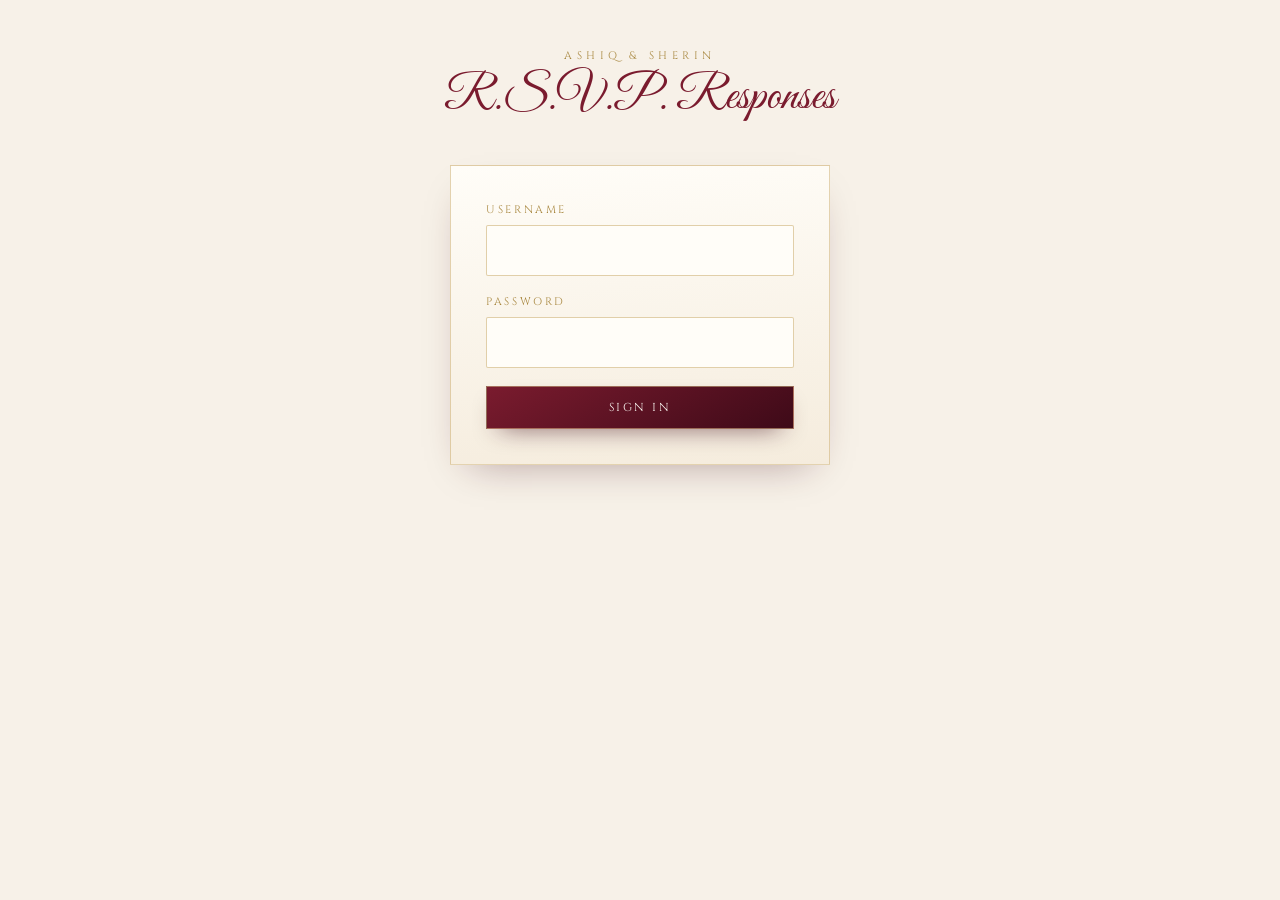
<file: admin.html>
<!DOCTYPE html>
<html lang="en">
<head>
<meta charset="UTF-8" />
<meta name="viewport" content="width=device-width, initial-scale=1.0, viewport-fit=cover" />
<title>R.S.V.P. Responses — Ashiq &amp; Sherin</title>
<meta name="theme-color" content="#5C1224" />

<!-- Not an invitation. Keep it out of search results and out of link previews. -->
<meta name="robots" content="noindex, nofollow" />
<meta name="referrer" content="no-referrer" />

<link rel="icon" href="assets/favicon.svg" type="image/svg+xml" />
<link rel="icon" href="assets/favicon-32.png" sizes="32x32" type="image/png" />

<link rel="preconnect" href="https://fonts.googleapis.com" />
<link rel="preconnect" href="https://fonts.gstatic.com" crossorigin />
<link href="https://fonts.googleapis.com/css2?family=Cinzel:wght@400;500;600&family=Cormorant+Garamond:ital,wght@0,300;0,400;0,500;0,600;1,300;1,400&family=Great+Vibes&display=swap" rel="stylesheet" />

<link rel="stylesheet" href="css/style.css" />
</head>
<body>

<main class="adm">
  <header class="adm__head">
    <p class="adm__kicker">Ashiq &amp; Sherin</p>
    <h1 class="adm__title">R.S.V.P. Responses</h1>
  </header>

  <form class="adm__login" id="admLogin" novalidate>
    <div class="field">
      <label class="field__lbl" for="admUser">Username</label>
      <input class="field__in" id="admUser" name="user" type="text"
             autocomplete="username" aria-describedby="admUserErr" />
      <p class="field__err" id="admUserErr" hidden></p>
    </div>
    <div class="field">
      <label class="field__lbl" for="admPass">Password</label>
      <input class="field__in" id="admPass" name="pass" type="password"
             autocomplete="current-password" aria-describedby="admPassErr" />
      <p class="field__err" id="admPassErr" hidden></p>
    </div>
    <button class="btn btn--block" type="submit" id="admGo">Sign in</button>
  </form>

  <section class="adm__panel" id="admPanel" hidden>
    <div class="adm__stats">
      <div class="stat">
        <b class="stat__num" id="statYes">0</b><span class="stat__lbl">Attending</span>
      </div>
      <div class="stat">
        <b class="stat__num" id="statGuests">0</b><span class="stat__lbl">Total guests</span>
      </div>
      <div class="stat">
        <b class="stat__num" id="statNo">0</b><span class="stat__lbl">Declined</span>
      </div>
    </div>

    <div class="adm__bar">
      <button class="btn btn--ghost" type="button" id="admRefresh">Refresh</button>
      <button class="btn" type="button" id="admCsv">
        <svg viewBox="0 0 24 24" aria-hidden="true"><path d="M12 3v12M8 11l4 4 4-4M4 20h16"/></svg>
        Export CSV
      </button>
      <button class="btn btn--ghost" type="button" id="admOut">Sign out</button>
    </div>

    <div class="adm__scroll">
      <table class="adm__table">
        <caption class="sr-only">Every reply, newest first</caption>
        <thead>
          <tr>
            <th scope="col">#</th>
            <th scope="col">Guest</th>
            <th scope="col">Reply</th>
            <th scope="col">Guests</th>
            <th scope="col">Phone</th>
            <th scope="col">Received</th>
          </tr>
        </thead>
        <tbody id="admRows"></tbody>
      </table>
    </div>
    <p class="adm__empty" id="admEmpty" hidden>No replies yet.</p>
    <p class="adm__stamp" id="admStamp"></p>
  </section>

  <p class="rsvp__status" id="admStatus" role="status" aria-live="polite"></p>
</main>

<script src="js/api.js"></script>
<script src="js/admin.js"></script>
</body>
</html>
</file>
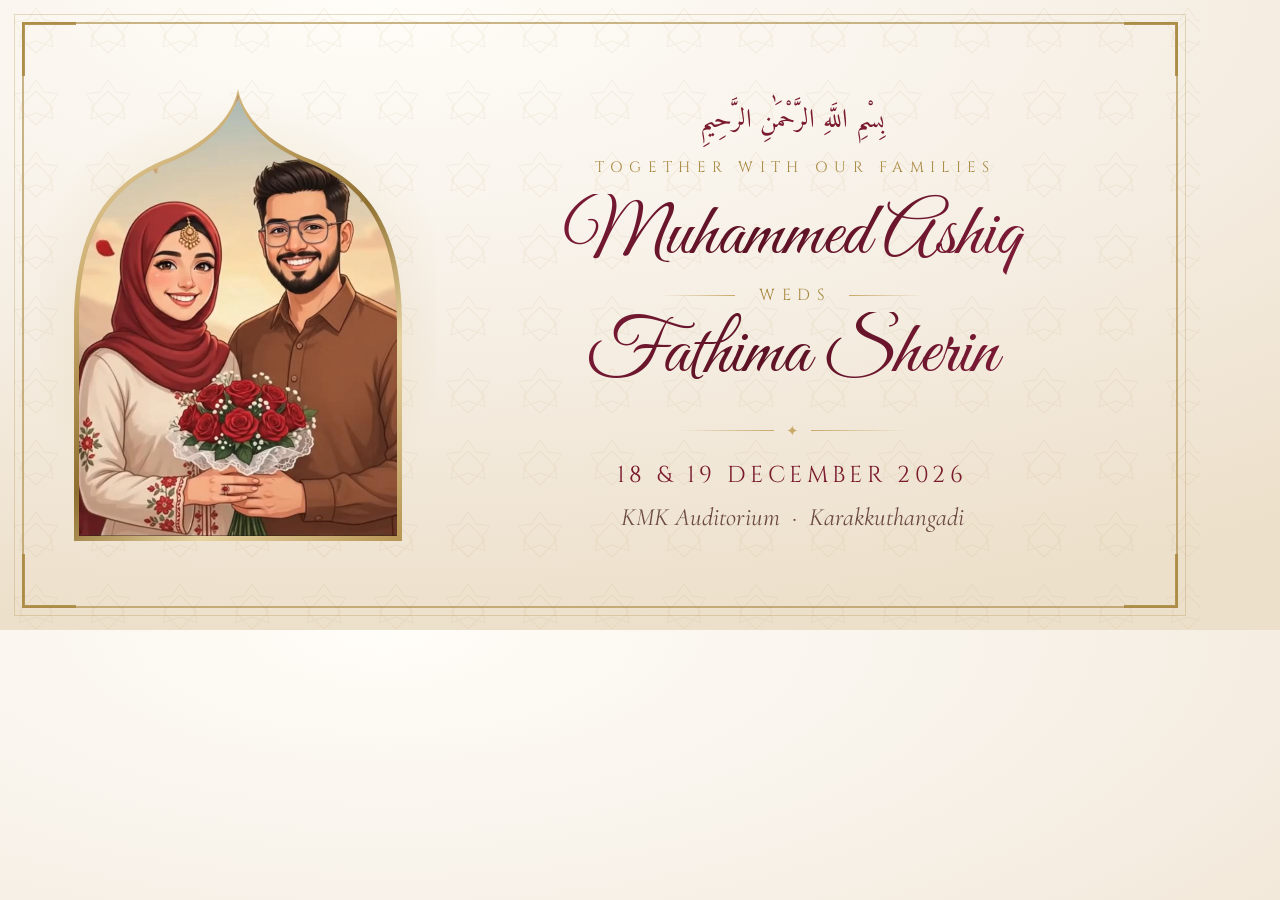
<file: tools/og-banner.html>
<!DOCTYPE html>
<html lang="en">
<head>
<meta charset="UTF-8" />
<title>Share banner source — 1200 × 630</title>
<!--
  Source for assets/images/og-banner.jpg — the picture WhatsApp, Facebook,
  Telegram and iMessage show when the link is shared.

  Regenerate after editing:   node tools/make-banner.js
-->
<link rel="preconnect" href="https://fonts.googleapis.com" />
<link rel="preconnect" href="https://fonts.gstatic.com" crossorigin />
<link href="https://fonts.googleapis.com/css2?family=Amiri:wght@400&family=Cinzel:wght@400;500;600&family=Cormorant+Garamond:ital,wght@0,400;0,500;1,400&family=Great+Vibes&display=swap" rel="stylesheet" />
<style>
  :root{
    --wine-700:#7A1B2E; --wine-800:#5C1224;
    --gold-300:#C9A96A; --gold-500:#A8873F;
    --ink-soft:#6B4A42;
    --gold-grad:linear-gradient(135deg,#F3E3BC 0%,#C9A96A 28%,#8E6F2F 52%,#E7D2A0 74%,#B79553 100%);
    --pattern:url("data:image/svg+xml,%3Csvg xmlns='http://www.w3.org/2000/svg' width='72' height='72' viewBox='0 0 72 72'%3E%3Cg fill='none' stroke='%23A8873F' stroke-width='1' opacity='.20'%3E%3Cpath d='M36 8 44 20 58 22 50 33 53 47 36 41 19 47 22 33 14 22 28 20Z'/%3E%3Crect x='24' y='24' width='24' height='24' transform='rotate(45 36 36)'/%3E%3C/g%3E%3C/svg%3E");
  }
  *{box-sizing:border-box;margin:0;padding:0;}
  body{
    width:1200px;height:630px;overflow:hidden;
    font-family:"Cormorant Garamond",serif;
    background:radial-gradient(120% 100% at 30% 0%,#FFFDF8 0%,#F7F1E8 45%,#EDE0CB 100%);
    position:relative;
  }
  .pattern{position:absolute;inset:0;background-image:var(--pattern);opacity:.5;}
  .frame{
    position:absolute;inset:22px;
    border:2px solid rgba(168,135,63,.6);
    outline:1px solid rgba(168,135,63,.28);outline-offset:7px;
  }
  .corner{position:absolute;width:54px;height:54px;border:3px solid var(--gold-500);opacity:.85;}
  .c1{top:-2px;left:-2px;border-right:0;border-bottom:0;}
  .c2{top:-2px;right:-2px;border-left:0;border-bottom:0;}
  .c3{bottom:-2px;left:-2px;border-right:0;border-top:0;}
  .c4{bottom:-2px;right:-2px;border-left:0;border-top:0;}

  .row{position:relative;height:100%;display:flex;align-items:center;gap:56px;padding:0 74px;}

  /* portrait in the same onion arch as the site */
  .photo{position:relative;flex:0 0 328px;height:452px;}
  .photo::before{
    content:"";position:absolute;inset:-26px -34px;
    background:radial-gradient(circle,rgba(201,169,106,.34) 0%,rgba(201,169,106,0) 68%);
  }
  .arch{
    position:relative;width:100%;height:100%;
    clip-path:url(#clipArch);
    background:var(--gold-grad);padding:5px;
    filter:drop-shadow(0 22px 40px rgba(62,10,24,.34));
  }
  .arch img{width:100%;height:100%;object-fit:cover;object-position:50% 16%;clip-path:url(#clipArch);display:block;}

  .text{flex:1;text-align:center;}
  .bismillah{font-family:"Amiri",serif;font-size:26px;color:var(--wine-700);margin-bottom:14px;}
  .eyebrow{
    font-family:"Cinzel",serif;font-size:15px;letter-spacing:.42em;text-indent:.42em;
    text-transform:uppercase;color:var(--gold-500);margin-bottom:16px;
  }
  .name{
    font-family:"Great Vibes",cursive;font-size:76px;line-height:1.1;
    background:linear-gradient(120deg,#8B1E3F,#5C1224 45%,#8B1E3F);
    -webkit-background-clip:text;background-clip:text;color:transparent;
  }
  .weds{
    display:flex;align-items:center;justify-content:center;gap:18px;margin:6px 0;
    font-family:"Cinzel",serif;font-size:16px;letter-spacing:.4em;text-indent:.4em;
    text-transform:uppercase;color:var(--gold-500);
  }
  .weds i{display:block;width:74px;height:1px;background:linear-gradient(90deg,transparent,var(--gold-300));}
  .weds i:last-child{background:linear-gradient(90deg,var(--gold-300),transparent);}

  .rule{display:flex;align-items:center;justify-content:center;gap:12px;margin:26px 0 20px;}
  .rule i{display:block;width:96px;height:1px;background:linear-gradient(90deg,transparent,var(--gold-300));}
  .rule i:last-child{background:linear-gradient(90deg,var(--gold-300),transparent);}
  .rule span{color:var(--gold-300);font-size:15px;}

  .date{
    font-family:"Cinzel",serif;font-size:23px;letter-spacing:.19em;
    color:var(--wine-700);margin-bottom:11px;
  }
  .place{font-size:25px;font-style:italic;color:var(--ink-soft);}
</style>
</head>
<body>
  <svg width="0" height="0" style="position:absolute" aria-hidden="true">
    <defs>
      <clipPath id="clipArch" clipPathUnits="objectBoundingBox">
        <path d="M0,1 L0,0.52 C0,0.30 0.11,0.20 0.30,0.15 C0.41,0.115 0.485,0.06 0.5,0
                 C0.515,0.06 0.59,0.115 0.70,0.15 C0.89,0.20 1,0.30 1,0.52 L1,1 Z" />
      </clipPath>
    </defs>
  </svg>

  <div class="pattern"></div>
  <div class="frame"><i class="corner c1"></i><i class="corner c2"></i><i class="corner c3"></i><i class="corner c4"></i></div>

  <div class="row">
    <div class="photo">
      <div class="arch"><img src="../assets/images/couple.jpeg" alt="" /></div>
    </div>

    <div class="text">
      <p class="bismillah">بِسْمِ اللَّهِ الرَّحْمَٰنِ الرَّحِيمِ</p>
      <p class="eyebrow">Together with our families</p>
      <p class="name">Muhammed Ashiq</p>
      <p class="weds"><i></i>weds<i></i></p>
      <p class="name">Fathima Sherin</p>
      <p class="rule"><i></i><span>&#10022;</span><i></i></p>
      <p class="date">18 &amp; 19 DECEMBER 2026</p>
      <p class="place">KMK Auditorium &nbsp;&middot;&nbsp; Karakkuthangadi</p>
    </div>
  </div>
</body>
</html>
</file>
<file: css/style.css>
/* ══════════════════════════════════════════════════════════════════════
   Muhammed Ashiq  weds  Fathima Sherin
   Wedding invitation — maroon · cream · gold
   ══════════════════════════════════════════════════════════════════════ */

/* ───────────────────────── Tokens ───────────────────────── */
:root{
  --wine-900:#3E0A18;
  --wine-800:#5C1224;
  --wine-700:#7A1B2E;
  --wine-600:#8B1E3F;
  --wine-400:#A8465C;

  --cream-50:#FDFAF5;
  --cream-100:#F7F1E8;
  --cream-200:#EFE5D6;
  --cream-300:#E3D5C0;

  --gold-100:#F3E3BC;
  --gold-200:#E0C88F;
  --gold-300:#C9A96A;
  --gold-500:#A8873F;
  --gold-700:#7C6127;

  --ink:#42221F;
  --ink-soft:#6B4A42;

  --gold-grad:linear-gradient(135deg,#F3E3BC 0%,#C9A96A 28%,#8E6F2F 52%,#E7D2A0 74%,#B79553 100%);

  --shadow-lg:0 30px 70px -25px rgba(62,10,24,.45);
  --shadow-md:0 16px 40px -20px rgba(62,10,24,.40);

  /* Heavy leaves: they resist at first, gather weight, then settle. Front-loaded
     curves finish the visible part of the swing in the first two seconds and
     leave the rest of the timeline with nothing happening. */
  --ease-door:cubic-bezier(.62,.02,.34,1);
  --ease-soft:cubic-bezier(.22,.61,.36,1);

  --f-display:"Great Vibes",cursive;
  --f-serif:"Cormorant Garamond",Georgia,serif;
  --f-caps:"Cinzel",Georgia,serif;
  --f-ar:"Amiri","Traditional Arabic",serif;

  --pad:clamp(1.15rem,5vw,3.5rem);
}

/* Subtle 8-point-star damask, used as a page wash */
:root{
  --pattern:url("data:image/svg+xml,%3Csvg xmlns='http://www.w3.org/2000/svg' width='72' height='72' viewBox='0 0 72 72'%3E%3Cg fill='none' stroke='%23A8873F' stroke-width='1' opacity='.20'%3E%3Cpath d='M36 8 44 20 58 22 50 33 53 47 36 41 19 47 22 33 14 22 28 20Z'/%3E%3Crect x='24' y='24' width='24' height='24' transform='rotate(45 36 36)'/%3E%3C/g%3E%3C/svg%3E");
}

*,*::before,*::after{box-sizing:border-box;}

html{scroll-behavior:smooth;-webkit-text-size-adjust:100%;}

body{
  margin:0;
  font-family:var(--f-serif);
  color:var(--ink);
  background:var(--cream-100);
  overflow-x:hidden;
  -webkit-font-smoothing:antialiased;
}
body.is-locked{overflow:hidden;height:100%;}

img{display:block;max-width:100%;height:auto;}

.svg-defs{position:absolute;width:0;height:0;pointer-events:none;}

::selection{background:var(--wine-700);color:var(--gold-100);}


/* ══════════════════════════════════════════════════════════════════
   1. THE GATE
   ══════════════════════════════════════════════════════════════════ */
.gate{
  position:fixed;
  inset:0;
  z-index:120;
  display:grid;
  place-items:center;
  cursor:pointer;
  overflow:hidden;
  background:
    radial-gradient(120% 92% at 50% 20%,#FEFCF7 0%,#F8F2E6 40%,#EFE3CC 76%,#E4D3B4 100%);
  /* ── Gate timeline (all times from the tap) ──────────────
     0.00s  music starts, caption fades out
     0.00s  the iron leaves begin their 6.5s swing
     0.60s  the light and the lamps come up in the garden beyond
     4.40s  golden burst blooms through the opening
     4.40s  the view begins moving through the doorway
     4.80s  the page underneath goes live (js/main.js)
     6.50s  the gate itself fades away
     7.70s  gate removed from the DOM (js/main.js)
     ──────────────────────────────────────────────────────── */
  transition:opacity 1.2s ease 6.5s, visibility 1.2s ease 6.5s;
}
.gate::before{
  content:"";position:absolute;inset:0;
  background-image:var(--pattern);
  opacity:.55;
}
.gate__vignette{
  position:absolute;inset:0;pointer-events:none;
  background:radial-gradient(75% 62% at 50% 45%,transparent 35%,rgba(92,18,36,.20) 100%);
}
.gate__border{position:absolute;inset:clamp(.6rem,2vw,1.4rem);pointer-events:none;
  border:1px solid rgba(168,135,63,.55);
  outline:4px solid rgba(168,135,63,.14);outline-offset:5px;
}
.corner{
  position:absolute;width:clamp(34px,6vw,64px);aspect-ratio:1;
  border:2px solid var(--gold-500);opacity:.85;
}
.corner--tl{top:-1px;left:-1px;border-right:0;border-bottom:0;border-top-left-radius:6px;}
.corner--tr{top:-1px;right:-1px;border-left:0;border-bottom:0;border-top-right-radius:6px;}
.corner--bl{bottom:-1px;left:-1px;border-right:0;border-top:0;border-bottom-left-radius:6px;}
.corner--br{bottom:-1px;right:-1px;border-left:0;border-top:0;border-bottom-right-radius:6px;}

/* golden burst that blooms through the opening doors */
.gate__glow{
  position:absolute;left:50%;top:44%;
  width:min(120vw,900px);aspect-ratio:1;
  transform:translate(-50%,-50%) scale(.2);
  background:radial-gradient(circle,rgba(255,246,219,.92) 0%,rgba(232,196,120,.55) 30%,rgba(201,169,106,0) 66%);
  opacity:0;pointer-events:none;
  z-index:6;   /* above .gate__inner, or the doorway hides the flash */
}

.gate__inner{
  position:relative;
  display:flex;flex-direction:column;align-items:center;
  gap:clamp(.6rem,1.6vh,1.4rem);
  padding:clamp(1rem,4vh,2rem) 1rem;
  height:100%;
  justify-content:center;
  width:100%;
}

.gate__bismillah{
  margin:0;
  font-family:var(--f-ar);
  font-size:clamp(1.05rem,3.6vw,1.9rem);
  color:var(--wine-700);
  letter-spacing:.02em;
  text-shadow:0 1px 0 rgba(255,255,255,.7);
  animation:fadeDown 1.2s var(--ease-soft) both .2s;
}

/* ── Gateway ─────────────────────────────────────────────────────────
   The arch SVG, the leaves and the flora all live in one 400 × 620 space.
   Sizing the box to that exact ratio — rather than clamping width and height
   separately — means SVG viewBox units and CSS percentages describe the same
   points, so the leaves always sit precisely inside the arch opening. */
.doorway{
  --dw:min(82vw,340px,34vh);
  --dw:min(82vw,340px,34svh);
  position:relative;
  width:var(--dw);
  height:calc(var(--dw) * 1.55);   /* 620 / 400 */
  animation:riseUp 1.3s var(--ease-soft) both .35s;
}

/* ── The garden beyond, seen through the ironwork ────── */
.beyond{
  position:absolute;inset:0;
  clip-path:url(#clipArchOpen);
  overflow:hidden;
  z-index:1;
}
.beyond__sky{
  position:absolute;inset:0;
  background:linear-gradient(180deg,#FCF8F0 0%,#F7F0E1 46%,#EFE3CB 100%);
}
.beyond__far{position:absolute;inset:0;width:100%;height:100%;}
.beyond__lamp{
  position:absolute;top:56%;
  width:7%;aspect-ratio:1;border-radius:50%;
  background:radial-gradient(circle at 42% 36%,#FFF7DF 0%,#F0CF8C 48%,rgba(214,168,88,0) 72%);
  box-shadow:0 0 18px 6px rgba(255,220,148,.38);
  opacity:.28;
  transition:opacity 2.6s ease .9s;
}
.beyond__lamp--l{left:26%;}
.beyond__lamp--r{right:26%;}
.beyond__light{
  position:absolute;left:50%;top:58%;
  width:160%;aspect-ratio:1;transform:translate(-50%,-50%);
  background:radial-gradient(circle,rgba(255,248,226,.95) 0%,rgba(240,214,150,.42) 30%,rgba(240,214,150,0) 64%);
  opacity:.28;
  transition:opacity 2.6s ease .6s;
}

/* ── The two wrought-iron leaves ──────────────────────────────────────
   This box is the arch opening: x 92→308, y 180→604 of the 400 × 620 space.
   The swing is a keyframe animation, not a transition. The idle breathe below
   also drives `transform`, and a CSS animation always beats a transition on the
   same property — cancelling the breathe in the same frame as a transform change
   means Chrome never starts the transition, so the leaves snap open instantly.
   Animation-replaces-animation has no such problem. */
.leaves{
  position:absolute;
  left:23%;right:23%;top:29.03%;bottom:2.58%;
  perspective:1500px;
  perspective-origin:50% 28%;
  z-index:3;
}
.leaf{
  position:absolute;top:0;bottom:0;width:50%;
  transform-style:preserve-3d;
  will-change:transform;
}
.leaf--left {left:0; transform-origin:left  center;}
.leaf--right{right:0;transform-origin:right center;}

.leaf__art{
  display:block;width:100%;height:100%;
  overflow:visible;                       /* the crest rises above the leaf box */
  filter:drop-shadow(0 3px 5px rgba(110,84,36,.34));
}
.leaf--right .leaf__art{transform:scaleX(-1);}

/* idle breathing so the gate feels alive before the tap */
.gate:not(.is-open) .leaf--left {animation:leafBreathe  5.5s ease-in-out infinite;}
.gate:not(.is-open) .leaf--right{animation:leafBreatheR 5.5s ease-in-out infinite -2.75s;}

/* ── The stone arch, standing in front of the leaves ─── */
.arch{
  position:absolute;inset:0;
  width:100%;height:100%;
  pointer-events:none;
  z-index:5;
  filter:drop-shadow(0 8px 16px rgba(122,94,48,.20));
}

/* ── Flora spilling over the arch ─────────────────────── */
.flora{position:absolute;inset:0;pointer-events:none;z-index:7;}
.flora > svg{position:absolute;overflow:visible;}

.flora__leaf{width:36%;}
.flora__leaf--l{left:-23%;bottom:4%;}
.flora__leaf--r{right:-23%;bottom:4%;transform:scaleX(-1);}

.flora__rose{width:32%;}
.flora__rose--l{left:-19%;top:0;}
.flora__rose--r{right:-19%;top:0;transform:scaleX(-1);}

/* The lilies sit inside the foot of the arch rather than hanging below it —
   any lower and their leaves run into the caption on a phone. */
.flora__lily{width:17%;}
.flora__lily--a{left:-13%;bottom:6%;transform:rotate(-14deg);}
.flora__lily--b{left:7%;  bottom:2%;transform:rotate(-5deg) scale(1.08);}
.flora__lily--c{right:7%; bottom:2%;transform:rotate(5deg)  scale(1.08) scaleX(-1);}
.flora__lily--d{right:-13%;bottom:6%;transform:rotate(14deg) scaleX(-1);}

/* ── Caption below the doorway ───────────────────────── */
.gate__caption{
  text-align:center;
  animation:fadeUp 1.2s var(--ease-soft) both .75s;
}
.gate__eyebrow{
  margin:0 0 .1em;
  font-family:var(--f-caps);
  font-size:clamp(.6rem,2.3vw,.78rem);
  letter-spacing:.42em;text-transform:uppercase;
  color:var(--gold-500);text-indent:.42em;
}
.gate__names{
  margin:0;
  font-family:var(--f-display);
  font-weight:400;
  font-size:clamp(2.4rem,10vw,4rem);
  line-height:1.05;
  background:var(--gold-grad);
  -webkit-background-clip:text;background-clip:text;color:transparent;
  filter:drop-shadow(0 2px 3px rgba(92,18,36,.28));
}
/* NB: no `opacity` here — it would create a stacking context and the parent's
   background-clip:text gradient would stop painting on this span. */
.gate__names .amp{font-size:.66em;}

.gate__rule{display:flex;align-items:center;justify-content:center;gap:.6rem;margin:.35rem 0 .7rem;}
.gate__rule i{display:block;width:clamp(30px,10vw,64px);height:1px;background:linear-gradient(90deg,transparent,var(--gold-500));}
.gate__rule i:last-child{background:linear-gradient(90deg,var(--gold-500),transparent);}
.gate__rule span{color:var(--gold-500);font-size:.75rem;}

.gate__cta{
  margin:0;display:inline-flex;align-items:center;gap:.55rem;
  font-family:var(--f-caps);
  font-size:clamp(.62rem,2.4vw,.8rem);
  letter-spacing:.3em;text-transform:uppercase;
  color:var(--wine-700);
  animation:softPulse 2.4s ease-in-out infinite;
}
.gate__knock{
  width:1.55em;height:1.55em;flex:none;border-radius:50%;
  border:1.5px solid var(--wine-600);
  position:relative;
}
.gate__knock::after{
  content:"";position:absolute;inset:28%;border-radius:50%;background:var(--wine-600);
}

/* ── "still loading" ─────────────────────────────────────
   Shown in the call to action's place while the gate film buffers. The bar
   tracks real buffered bytes where the browser reports them and falls back to
   a slow creep where it does not, so it never sits still and never claims to
   be finished before it is. */
.gate.is-waiting .gate__cta{display:none;}
.gate__wait{
  margin:0;display:inline-flex;flex-direction:column;align-items:center;gap:.5rem;
}
.gate__wait[hidden]{display:none;}   /* a display of our own outranks the UA's */
.gate__waitbar{
  display:block;width:clamp(88px,30vw,140px);height:2px;
  border-radius:2px;overflow:hidden;
  background:rgba(110,84,36,.22);
}
.gate__waitbar i{
  display:block;height:100%;width:0;
  background:var(--gold-grad);
  transition:width .45s ease;
}
.gate__waittext{
  font-family:var(--f-caps);
  font-size:clamp(.56rem,2.2vw,.7rem);
  letter-spacing:.28em;text-transform:uppercase;
  color:var(--gold-500);text-indent:.28em;
}

/* ── Opening sequence ────────────────────────────────── */
.gate.is-open{opacity:0;visibility:hidden;}
.gate.is-open .leaf--left {animation:leafOpenL 6.5s var(--ease-door) forwards;}
.gate.is-open .leaf--right{animation:leafOpenR 6.5s var(--ease-door) forwards;}
.gate.is-open .beyond__light,
.gate.is-open .beyond__lamp{opacity:1;}
.gate.is-open .gate__glow{
  animation:burst 2.8s var(--ease-soft) forwards 4.4s;
}
.gate.is-open .gate__caption,
.gate.is-open .gate__bismillah{
  animation:fadeAway 1.2s ease forwards .2s;
}
/* the view drifts through the open doorway — once the leaves are well clear */
.gate.is-open .doorway{animation:pullIn 3.2s var(--ease-door) forwards 4.4s;}


/* ══════════════════════════════════════════════════════════════════
   FLOATING CONTROLS
   ══════════════════════════════════════════════════════════════════ */
.music-btn{
  position:fixed;right:clamp(.85rem,3vw,1.6rem);bottom:clamp(.85rem,3vw,1.6rem);
  z-index:90;
  width:52px;height:52px;
  display:none;place-items:center;
  border:0;border-radius:50%;padding:0;cursor:pointer;
  background:linear-gradient(150deg,var(--wine-700),var(--wine-900));
  box-shadow:0 8px 24px -8px rgba(62,10,24,.75),inset 0 0 0 1px rgba(224,200,143,.55);
  transition:transform .3s var(--ease-soft),box-shadow .3s ease;
}
body.is-open .music-btn{display:grid;animation:fadeUp .8s var(--ease-soft) both .3s;}
.music-btn:hover{transform:translateY(-3px) scale(1.05);}
.music-btn:active{transform:scale(.94);}
.music-btn__ring{
  position:absolute;inset:-6px;border-radius:50%;
  border:1px solid rgba(201,169,106,.6);opacity:0;
}
.music-btn[aria-pressed="true"] .music-btn__ring{animation:ripple 2.2s ease-out infinite;}

.music-btn__bars{display:flex;align-items:flex-end;gap:3px;height:19px;}
.music-btn__bars i{
  display:block;width:3px;height:6px;border-radius:2px;
  background:var(--gold-200);
  transition:height .25s ease;
}
.music-btn[aria-pressed="true"] .music-btn__bars i{animation:eq .9s ease-in-out infinite;}
.music-btn__bars i:nth-child(1){animation-delay:-.1s;}
.music-btn__bars i:nth-child(2){animation-delay:-.45s;}
.music-btn__bars i:nth-child(3){animation-delay:-.25s;}
.music-btn__bars i:nth-child(4){animation-delay:-.6s;}
.music-btn[aria-pressed="false"] .music-btn__bars i:nth-child(1){height:5px;}
.music-btn[aria-pressed="false"] .music-btn__bars i:nth-child(2){height:11px;}
.music-btn[aria-pressed="false"] .music-btn__bars i:nth-child(3){height:8px;}
.music-btn[aria-pressed="false"] .music-btn__bars i:nth-child(4){height:5px;}

.scroll-progress{
  position:fixed;left:0;top:0;height:2px;width:100%;z-index:95;
  background:rgba(168,135,63,.14);opacity:0;transition:opacity .4s ease;
}
body.is-open .scroll-progress{opacity:1;}
.scroll-progress i{
  display:block;height:100%;width:0;
  background:var(--gold-grad);
  box-shadow:0 0 8px rgba(201,169,106,.8);
}


/* ══════════════════════════════════════════════════════════════════
   PAGE SHELL + shared bits
   ══════════════════════════════════════════════════════════════════ */
.page{
  position:relative;
  opacity:0;visibility:hidden;
  transition:opacity 1s ease;
}
body.is-open .page{opacity:1;visibility:visible;}

section{position:relative;padding:clamp(3.5rem,10vh,7rem) var(--pad);}

.reveal{
  opacity:0;
  transform:translateY(34px);
  filter:blur(6px);
  transition:opacity 1.05s var(--ease-soft),transform 1.05s var(--ease-soft),filter 1.05s var(--ease-soft);
}
.reveal.in{opacity:1;transform:none;filter:none;}
.reveal[data-delay="1"]{transition-delay:.13s;}
.reveal[data-delay="2"]{transition-delay:.26s;}
.reveal[data-delay="3"]{transition-delay:.39s;}
.reveal[data-delay="4"]{transition-delay:.52s;}
.reveal[data-delay="5"]{transition-delay:.65s;}
.reveal[data-delay="6"]{transition-delay:.78s;}

/* Section heading */
.sec-title{
  margin:0 auto clamp(2rem,5vh,3.2rem);
  max-width:22ch;text-align:center;
  font-family:var(--f-serif);
  font-weight:400;
  font-size:clamp(1.6rem,5.6vw,2.6rem);
  line-height:1.2;
  color:var(--wine-800);
}
.sec-title__kicker{
  display:block;
  margin-bottom:.7rem;
  font-family:var(--f-caps);
  font-size:clamp(.6rem,2.2vw,.72rem);
  letter-spacing:.4em;text-transform:uppercase;text-indent:.4em;
  color:var(--gold-500);
}
.sec-title::after{
  content:"❖";
  display:block;margin-top:.65rem;
  font-size:.6em;color:var(--gold-300);
}

/* petals */
.petals{position:fixed;inset:0;pointer-events:none;z-index:70;overflow:hidden;}
.petal{
  position:absolute;top:-8vh;
  width:12px;height:12px;
  border-radius:52% 8% 52% 8%;
  opacity:0;
  will-change:transform;
  animation:fall linear forwards;
}


/* ══════════════════════════════════════════════════════════════════
   2. HERO
   ══════════════════════════════════════════════════════════════════ */
.hero{
  min-height:100svh;
  display:flex;flex-direction:column;align-items:center;justify-content:center;
  text-align:center;
  padding-top:clamp(2rem,5vh,3.2rem);
  padding-bottom:clamp(2.5rem,6vh,4rem);
  background:
    radial-gradient(110% 75% at 50% 8%,#FFFDF8 0%,#F7F1E8 45%,#EFE2CE 100%);
  overflow:hidden;
}
.hero__wash{
  position:absolute;inset:0;
  background-image:var(--pattern);
  opacity:.42;
  -webkit-mask-image:radial-gradient(72% 62% at 50% 45%,transparent 30%,#000 100%);
  mask-image:radial-gradient(72% 62% at 50% 45%,transparent 30%,#000 100%);
}
.hero::after{
  content:"";position:absolute;left:0;right:0;bottom:0;height:22vh;
  background:linear-gradient(to top,var(--cream-100),transparent);
  pointer-events:none;
}
.hero__content{position:relative;z-index:2;display:flex;flex-direction:column;align-items:center;width:100%;}

.hero__bismillah{
  margin:0 0 .55rem;
  font-family:var(--f-ar);
  font-size:clamp(1rem,3.4vw,1.55rem);
  color:var(--wine-600);
}
.hero__eyebrow{
  margin:0 0 clamp(1.2rem,3vh,2rem);
  font-family:var(--f-caps);
  font-size:clamp(.58rem,2.2vw,.74rem);
  letter-spacing:.4em;text-transform:uppercase;text-indent:.4em;
  color:var(--gold-500);
}

/* ── Portrait in an arch ─────────────────────────────── */
/* Sized off svh as well as vw so the whole hero still fits a 900px-tall laptop. */
.portrait{
  position:relative;margin:0 0 clamp(1.2rem,3vh,2.2rem);
  width:min(70vw,320px,31svh);
}
.portrait__halo{
  position:absolute;inset:-14% -22%;
  background:radial-gradient(circle,rgba(201,169,106,.30) 0%,rgba(201,169,106,0) 68%);
  animation:halo 7s ease-in-out infinite;
}
.portrait__arch{
  position:relative;
  aspect-ratio:1/1.2;
  clip-path:url(#clipArch);
  background:var(--gold-grad);
  padding:4px;
  box-shadow:var(--shadow-lg);
  animation:floaty 8s ease-in-out infinite;
}
/* The clip is landscape and the arch is tall, so `cover` fits its height exactly
   and trims the sides — which makes the y in object-position a no-op for it. */
.portrait__arch img,
.portrait__arch video{
  display:block;
  width:100%;height:100%;
  object-fit:cover;object-position:50% 18%;
  clip-path:url(#clipArch);
}
.portrait__sheen{
  position:absolute;inset:0;
  clip-path:url(#clipArch);
  background:linear-gradient(105deg,transparent 32%,rgba(255,255,255,.42) 48%,transparent 62%);
  transform:translateX(-120%);
  animation:sheen 6.5s ease-in-out 2.2s infinite;
  pointer-events:none;
}
.portrait__sprig{
  position:absolute;bottom:-6%;width:38%;aspect-ratio:1;
  background:radial-gradient(circle at 50% 50%,rgba(139,30,63,.24),transparent 62%);
  filter:blur(2px);
}
.portrait__sprig--l{left:-24%;}
.portrait__sprig--r{right:-24%;}

/* ── Names ───────────────────────────────────────────── */
.hero__names{
  margin:0;display:flex;flex-direction:column;align-items:center;gap:.15rem;
  font-weight:400;
}
.hero__name{
  font-family:var(--f-display);
  font-size:clamp(2.1rem,9vw,3.4rem);
  line-height:1.15;
  background:linear-gradient(120deg,#8B1E3F,#5C1224 45%,#8B1E3F);
  -webkit-background-clip:text;background-clip:text;color:transparent;
}
.hero__weds{
  display:flex;align-items:center;gap:.85rem;
  margin:.15rem 0;
  font-family:var(--f-caps);
  font-size:clamp(.6rem,2.3vw,.78rem);
  letter-spacing:.4em;text-transform:uppercase;
  color:var(--gold-500);
}
.hero__weds i{display:block;width:clamp(26px,9vw,58px);height:1px;background:linear-gradient(90deg,transparent,var(--gold-300));}
.hero__weds i:last-child{background:linear-gradient(90deg,var(--gold-300),transparent);}
.hero__weds em{font-style:normal;text-indent:.4em;}

.hero__date{
  margin:clamp(1.1rem,3vh,1.8rem) 0 .4rem;
  display:flex;flex-wrap:wrap;justify-content:center;align-items:center;gap:.55rem;
  font-family:var(--f-caps);
  font-size:clamp(.72rem,2.9vw,1rem);
  letter-spacing:.22em;text-transform:uppercase;
  color:var(--wine-700);
}
.hero__date b{color:var(--gold-300);font-weight:400;}
.hero__place{
  margin:0;
  font-size:clamp(.9rem,3.4vw,1.1rem);
  font-style:italic;
  color:var(--ink-soft);
}

/* ── Scroll hint ─────────────────────────────────────
   Fixed to the foot of the viewport, so a hero that already fills a short
   phone cannot clip the one thing telling the guest to keep going. It arrives
   with the page and leaves at the first scroll (body.has-scrolled). The
   anchor is only a centring rail — the pill takes the taps. */
.hero__scroll{
  position:fixed;left:0;right:0;bottom:clamp(.9rem,3.2vh,1.7rem);
  z-index:60;
  display:none;justify-content:center;
  pointer-events:none;
  text-decoration:none;
}
body.is-open .hero__scroll{display:flex;animation:fadeUp 1s var(--ease-soft) both 1.15s;}
body.is-open.has-scrolled .hero__scroll{
  animation:none;opacity:0;visibility:hidden;
  transition:opacity .5s var(--ease-soft),visibility 0s linear .5s;
}
.hero__scroll-pill{
  pointer-events:auto;
  display:flex;flex-direction:column;align-items:center;gap:.34rem;
  padding:.5rem 1.15rem .55rem;
  border-radius:999px;
  border:1px solid rgba(201,169,106,.55);
  background:rgba(255,253,248,.82);
  -webkit-backdrop-filter:blur(7px);backdrop-filter:blur(7px);
  box-shadow:0 10px 26px -14px rgba(62,10,24,.55);
  animation:bob 2.5s ease-in-out infinite;
  transition:transform .3s var(--ease-soft),box-shadow .3s ease;
}
.hero__scroll:hover .hero__scroll-pill{box-shadow:0 14px 30px -12px rgba(62,10,24,.6);}
.hero__scroll-label{
  font-family:var(--f-caps);
  font-size:clamp(.55rem,2.1vw,.68rem);
  letter-spacing:.32em;text-transform:uppercase;text-indent:.32em;
  color:var(--gold-500);
  white-space:nowrap;
}
/* Three chevrons, each a corner of a square turned 45°, falling in turn. */
.hero__chevrons{display:block;position:relative;width:16px;height:15px;}
.hero__chevrons i{
  position:absolute;left:50%;top:50%;
  width:10px;height:10px;margin:-7px 0 0 -5px;
  border-right:2px solid var(--gold-500);
  border-bottom:2px solid var(--gold-500);
  border-radius:0 0 2px 0;
  transform:rotate(45deg);
  opacity:0;
  animation:chevron 1.9s var(--ease-soft) infinite;
}
.hero__chevrons i:nth-child(2){animation-delay:.19s;}
.hero__chevrons i:nth-child(3){animation-delay:.38s;}


/* ══════════════════════════════════════════════════════════════════
   3. VERSE
   ══════════════════════════════════════════════════════════════════ */
.verse{
  background:linear-gradient(165deg,var(--wine-800) 0%,var(--wine-900) 55%,#2C0611 100%);
  color:var(--cream-100);
  overflow:hidden;
}
.verse::before{
  content:"";position:absolute;inset:0;
  background-image:var(--pattern);opacity:.30;filter:brightness(2.2);
}
.verse::after{
  content:"";position:absolute;inset:0;
  background:radial-gradient(70% 60% at 50% 40%,rgba(201,169,106,.20),transparent 70%);
}
.verse__frame{
  position:relative;z-index:2;
  max-width:56ch;margin:0 auto;text-align:center;
  padding:clamp(1.6rem,5vw,3rem) clamp(1rem,4vw,2.4rem);
  border:1px solid rgba(224,200,143,.34);
  outline:1px solid rgba(224,200,143,.13);outline-offset:8px;
}
.verse__ornament{
  position:absolute;left:50%;transform:translateX(-50%);
  width:64px;height:14px;
  background:radial-gradient(circle at 50% 50%,var(--gold-300) 0 2px,transparent 2px) 0 0/16px 14px repeat-x;
  opacity:.9;
}
.verse__ornament--top{top:-7px;background-color:var(--wine-800);padding:0 8px;}
.verse__ornament--bottom{bottom:-7px;background-color:var(--wine-900);padding:0 8px;}

.verse__ar{
  margin:0 0 1.5rem;
  font-family:var(--f-ar);
  font-size:clamp(1.15rem,4.6vw,1.85rem);
  line-height:2.15;
  color:var(--gold-100);
  text-shadow:0 2px 18px rgba(201,169,106,.35);
}
.verse__en{
  margin:0 0 1.2rem;
  font-size:clamp(1rem,3.7vw,1.28rem);
  line-height:1.75;font-style:italic;
  color:rgba(253,250,245,.92);
}
.verse__ref{
  margin:0;
  font-family:var(--f-caps);
  font-size:clamp(.6rem,2.2vw,.74rem);
  letter-spacing:.34em;text-transform:uppercase;text-indent:.34em;
  color:var(--gold-300);
}


/* ══════════════════════════════════════════════════════════════════
   4. COUNTDOWN
   ══════════════════════════════════════════════════════════════════ */
.count{background:var(--cream-50);text-align:center;}
.count::before{
  content:"";position:absolute;inset:0;
  background-image:var(--pattern);opacity:.30;
}
.count > *{position:relative;z-index:2;}
.count__grid{
  display:grid;grid-template-columns:repeat(4,1fr);
  gap:clamp(.5rem,2.4vw,1.4rem);
  max-width:640px;margin:0 auto;
}
.count__cell{
  padding:clamp(.85rem,3.2vw,1.5rem) .3rem;
  background:linear-gradient(170deg,#FFFDF8,#F3EADC);
  border:1px solid rgba(201,169,106,.42);
  border-radius:2px;
  box-shadow:var(--shadow-md);
  position:relative;
}
.count__cell::after{
  content:"";position:absolute;inset:5px;border:1px solid rgba(201,169,106,.24);pointer-events:none;
}
/* Cinzel for the digits — Cormorant's old-style figures sit at mixed
   heights, which reads as a glitch in a ticking counter. */
.count__cell b{
  display:block;
  font-family:var(--f-caps);font-weight:500;
  font-size:clamp(1.3rem,5.8vw,2.4rem);line-height:1.1;
  color:var(--wine-700);
  font-variant-numeric:tabular-nums;
}
.count__cell span{
  display:block;margin-top:.5rem;
  font-family:var(--f-caps);
  font-size:clamp(.5rem,1.9vw,.66rem);
  letter-spacing:.24em;text-transform:uppercase;
  color:var(--gold-500);
}
.count__cell.tick b{animation:tick .45s var(--ease-soft);}
.count__done{
  margin:1.4rem 0 0;font-size:1.2rem;font-style:italic;color:var(--wine-700);
}


/* ══════════════════════════════════════════════════════════════════
   5. FAMILIES
   ══════════════════════════════════════════════════════════════════ */
.families{
  background:
    radial-gradient(100% 70% at 50% 0%,#FBF5EA,transparent 70%),
    var(--cream-200);
}
.families__row{
  display:flex;align-items:center;justify-content:center;
  gap:clamp(1rem,4vw,2.5rem);
  flex-wrap:wrap;
  max-width:960px;margin:0 auto;
}
.fam{
  flex:1 1 260px;max-width:360px;
  text-align:center;
  padding:clamp(1.8rem,5vw,2.8rem) clamp(1.1rem,4vw,2rem);
  background:linear-gradient(175deg,#FFFDF8 0%,#F6EEE1 100%);
  border:1px solid rgba(201,169,106,.5);
  box-shadow:var(--shadow-md);
  position:relative;
  transition:transform .5s var(--ease-soft),box-shadow .5s ease;
}
.fam:hover{transform:translateY(-6px);box-shadow:var(--shadow-lg);}
.fam::before{
  content:"";position:absolute;inset:7px;border:1px solid rgba(201,169,106,.28);pointer-events:none;
}
.fam__crest{
  display:block;font-size:1.5rem;line-height:1;color:var(--gold-300);margin-bottom:.9rem;
}
.fam__role{
  margin:0 0 .55rem;
  font-family:var(--f-caps);
  font-size:clamp(.56rem,2.1vw,.7rem);
  letter-spacing:.4em;text-transform:uppercase;text-indent:.4em;
  color:var(--gold-500);
}
.fam__name{
  margin:0;
  font-family:var(--f-display);font-weight:400;
  font-size:clamp(1.9rem,7.4vw,2.7rem);line-height:1.15;
  color:var(--wine-700);
}
.fam__rule{display:flex;align-items:center;justify-content:center;gap:.5rem;margin:.9rem 0 1.1rem;}
.fam__rule i{display:block;width:34px;height:1px;background:linear-gradient(90deg,transparent,var(--gold-300));}
.fam__rule i:last-child{background:linear-gradient(90deg,var(--gold-300),transparent);}
.fam__rule span{color:var(--gold-300);font-size:.68rem;}
.fam__rel{
  margin:0 0 .5rem;
  font-family:var(--f-caps);
  font-size:clamp(.54rem,2vw,.66rem);
  letter-spacing:.3em;text-transform:uppercase;
  color:var(--ink-soft);opacity:.8;
}
.fam__parents{
  margin:0;
  font-size:clamp(1.05rem,4.2vw,1.35rem);
  line-height:1.75;color:var(--ink);
}
.fam__parents em{font-family:var(--f-display);font-style:normal;font-size:1.35em;color:var(--gold-500);}

.families__amp{
  flex:0 0 auto;
  font-family:var(--f-display);
  font-size:clamp(2.2rem,9vw,4rem);
  background:var(--gold-grad);
  -webkit-background-clip:text;background-clip:text;color:transparent;
  animation:halo 5s ease-in-out infinite;
}


/* ══════════════════════════════════════════════════════════════════
   6. EVENTS
   ══════════════════════════════════════════════════════════════════ */
.events{background:var(--cream-50);}
.events::before{
  content:"";position:absolute;inset:0;background-image:var(--pattern);opacity:.24;
}
.events > *{position:relative;z-index:2;}
.events__row{
  display:flex;flex-wrap:wrap;justify-content:center;
  gap:clamp(1.2rem,4vw,2.2rem);
  max-width:900px;margin:0 auto;
}
.event{
  flex:1 1 280px;max-width:400px;text-align:center;
  display:flex;flex-direction:column;justify-content:center;   /* balance the two cards */
  padding:clamp(2rem,5.5vw,3rem) clamp(1.2rem,4vw,2rem);
  background:linear-gradient(172deg,#FFFDF8,#F4EBDD);
  border:1px solid rgba(201,169,106,.5);
  box-shadow:var(--shadow-md);
  position:relative;overflow:hidden;
  transition:transform .5s var(--ease-soft),box-shadow .5s ease;
}
.event:hover{transform:translateY(-6px);box-shadow:var(--shadow-lg);}
.event--major{
  background:linear-gradient(168deg,var(--wine-700),var(--wine-900));
  color:var(--cream-100);
  border-color:rgba(224,200,143,.5);
}
.event--major::after{
  content:"";position:absolute;inset:0;background-image:var(--pattern);opacity:.30;filter:brightness(2.2);pointer-events:none;
}
.event > *{position:relative;z-index:2;}

.event__icon{margin:0 auto 1.1rem;width:52px;height:52px;}
.event__icon svg{
  width:100%;height:100%;fill:none;
  stroke:var(--gold-500);stroke-width:2.4;stroke-linecap:round;stroke-linejoin:round;
}
.event--major .event__icon svg{stroke:var(--gold-200);}

.event__label{
  margin:0 0 .8rem;
  font-family:var(--f-caps);
  font-size:clamp(.9rem,3.6vw,1.15rem);
  letter-spacing:.34em;text-transform:uppercase;text-indent:.34em;
  color:var(--wine-700);
}
.event--major .event__label{color:var(--gold-100);}

.event__day{
  margin:0 0 .3rem;font-style:italic;
  font-size:clamp(.95rem,3.5vw,1.1rem);color:var(--ink-soft);
}
.event--major .event__day{color:rgba(253,250,245,.75);}

.event__date{
  margin:0 0 .7rem;display:flex;align-items:center;justify-content:center;gap:.5rem;flex-wrap:wrap;
  font-family:var(--f-serif);
}
.event__date span{
  font-size:clamp(2rem,8vw,2.9rem);line-height:1;font-weight:500;color:var(--wine-700);
}
.event--major .event__date span{color:var(--gold-100);}
.event__date i{
  font-style:normal;font-family:var(--f-caps);
  font-size:clamp(.6rem,2.2vw,.72rem);letter-spacing:.2em;text-transform:uppercase;
  color:var(--gold-500);
  padding:0 .1rem;
}
.event--major .event__date i{color:var(--gold-200);}

.event__time{
  margin:0 0 .55rem;
  font-family:var(--f-caps);
  font-size:clamp(.72rem,2.9vw,.92rem);letter-spacing:.14em;
  color:var(--gold-100);
}
.event__note{
  margin:0;font-style:italic;
  font-size:clamp(.9rem,3.4vw,1.05rem);
  color:var(--ink-soft);
}
.event--major .event__note{color:rgba(253,250,245,.86);}


/* ══════════════════════════════════════════════════════════════════
   7. VENUE
   ══════════════════════════════════════════════════════════════════ */
.venue{
  background:
    radial-gradient(90% 70% at 50% 100%,#F3E9D8,transparent 70%),
    var(--cream-200);
}
.venue__card{
  max-width:640px;margin:0 auto;text-align:center;
  padding:clamp(2rem,6vw,3.4rem) clamp(1.2rem,5vw,2.6rem);
  background:linear-gradient(175deg,#FFFDF8,#F5ECDD);
  border:1px solid rgba(201,169,106,.55);
  box-shadow:var(--shadow-lg);
  position:relative;
}
.venue__card::before{
  content:"";position:absolute;inset:8px;border:1px solid rgba(201,169,106,.26);pointer-events:none;
}
.venue__kicker{
  margin:0 0 .6rem;
  font-family:var(--f-caps);
  font-size:clamp(.56rem,2.1vw,.7rem);
  letter-spacing:.42em;text-transform:uppercase;text-indent:.42em;
  color:var(--gold-500);
}
.venue__name{
  margin:0;
  font-family:var(--f-display);font-weight:400;
  font-size:clamp(2.1rem,8.4vw,3.2rem);line-height:1.12;
  color:var(--wine-700);
}
.venue__addr{
  margin:.35rem 0 0;
  font-size:clamp(1rem,3.9vw,1.25rem);font-style:italic;color:var(--ink-soft);
}
.venue__rule{display:flex;align-items:center;justify-content:center;gap:.55rem;margin:1.15rem 0;}
.venue__rule i{display:block;width:clamp(30px,10vw,70px);height:1px;background:linear-gradient(90deg,transparent,var(--gold-300));}
.venue__rule i:last-child{background:linear-gradient(90deg,var(--gold-300),transparent);}
.venue__rule span{color:var(--gold-300);font-size:.7rem;}
.venue__when{
  margin:0 0 1.7rem;
  font-family:var(--f-caps);
  font-size:clamp(.68rem,2.7vw,.86rem);letter-spacing:.16em;
  color:var(--wine-700);
}
.venue__actions{display:flex;flex-wrap:wrap;gap:.75rem;justify-content:center;}

.btn{
  display:inline-flex;align-items:center;gap:.55rem;
  padding:.85rem 1.5rem;
  font-family:var(--f-caps);
  font-size:clamp(.6rem,2.3vw,.72rem);
  letter-spacing:.22em;text-transform:uppercase;
  text-decoration:none;cursor:pointer;
  color:var(--cream-50);
  background:linear-gradient(150deg,var(--wine-700),var(--wine-900));
  border:1px solid rgba(224,200,143,.5);
  box-shadow:0 10px 26px -14px rgba(62,10,24,.9);
  transition:transform .3s var(--ease-soft),box-shadow .3s ease,background .3s ease;
}
.btn:hover{transform:translateY(-3px);box-shadow:0 16px 34px -14px rgba(62,10,24,.95);}
.btn:active{transform:translateY(-1px) scale(.98);}
.btn svg{
  width:1.15em;height:1.15em;flex:none;fill:none;
  stroke:currentColor;stroke-width:1.9;stroke-linecap:round;stroke-linejoin:round;
}
.btn--ghost{
  background:transparent;color:var(--wine-700);
  border-color:rgba(122,27,46,.4);box-shadow:none;
}
.btn--ghost:hover{background:rgba(122,27,46,.06);box-shadow:0 12px 26px -18px rgba(62,10,24,.7);}

/* .btn was written for <a>. These let a <button> wear it — without
   appearance:none, iOS Safari paints its own chrome over the gradient. */
button.btn{-webkit-appearance:none;appearance:none;line-height:1.15;}
button.btn[disabled]{opacity:.55;cursor:default;box-shadow:none;}
button.btn[disabled]:hover{transform:none;box-shadow:none;}
.btn--block{width:100%;justify-content:center;}


/* ══════════════════════════════════════════════════════════════════
   FORM FIELDS — shared by the RSVP card and admin.html
   ══════════════════════════════════════════════════════════════════ */
.sr-only{
  position:absolute;width:1px;height:1px;padding:0;margin:-1px;
  overflow:hidden;clip:rect(0 0 0 0);white-space:nowrap;border:0;
}

.field{margin:0 0 1.15rem;text-align:left;}
.field__lbl{
  display:block;margin:0 0 .5rem;
  font-family:var(--f-caps);
  font-size:clamp(.56rem,2.1vw,.68rem);
  letter-spacing:.24em;text-transform:uppercase;
  color:var(--gold-500);
}
.field__req{margin-left:.6em;letter-spacing:.12em;color:var(--wine-600);opacity:.7;}
.field__in{
  display:block;width:100%;
  padding:.85rem 1rem;
  font-family:var(--f-serif);
  /* 1.05rem ≈ 17px. Anything under 16px makes iOS zoom the page on focus,
     and the guest cannot zoom back out. */
  font-size:1.05rem;line-height:1.3;
  color:var(--ink);
  background:#FFFDF8;
  border:1px solid rgba(201,169,106,.55);
  border-radius:2px;
  -webkit-appearance:none;appearance:none;
  transition:border-color .3s ease,box-shadow .3s ease;
}
.field__in::placeholder{color:var(--ink-soft);opacity:.42;font-style:italic;}
.field__in:focus{
  outline:0;border-color:var(--gold-500);
  box-shadow:0 0 0 3px rgba(201,169,106,.22);
}
.field__in[aria-invalid="true"]{border-color:var(--wine-600);}
.field__in[aria-invalid="true"]:focus{box-shadow:0 0 0 3px rgba(139,30,63,.18);}
.field__err{margin:.45rem 0 0;font-size:.92rem;font-style:italic;color:var(--wine-600);}

/* Nothing else on the site was focusable, so there was no focus ring to
   inherit. Everything below is. */
.rsvp :focus-visible,.adm :focus-visible{outline:2px solid var(--gold-500);outline-offset:3px;}


/* ══════════════════════════════════════════════════════════════════
   8. RSVP
   ══════════════════════════════════════════════════════════════════ */
.rsvp{background:var(--cream-50);text-align:center;}
.rsvp::before{
  content:"";position:absolute;inset:0;
  background-image:var(--pattern);opacity:.24;
}
.rsvp > *{position:relative;z-index:2;}

.rsvp__card{
  max-width:460px;margin:0 auto;
  padding:clamp(1.8rem,6vw,2.8rem) clamp(1.15rem,5vw,2.2rem);
  background:linear-gradient(175deg,#FFFDF8,#F5ECDD);
  border:1px solid rgba(201,169,106,.55);
  box-shadow:var(--shadow-lg);
  position:relative;
}
.rsvp__card::before{
  content:"";position:absolute;inset:8px;
  border:1px solid rgba(201,169,106,.26);pointer-events:none;
}

/* One step at a time. `hidden` — not a class — is what takes the inactive
   steps out of the tab order and off the accessibility tree. And because
   display goes none → block, fadeUp replays on every step change for free. */
.rsvp__step{position:relative;z-index:2;animation:fadeUp .55s var(--ease-soft) both;}
.rsvp__step[hidden]{display:none;}

.rsvp__ask{
  margin:0 0 1.3rem;
  font-family:var(--f-caps);font-weight:500;
  font-size:clamp(.95rem,4vw,1.2rem);line-height:1.55;
  letter-spacing:.2em;text-transform:uppercase;text-indent:.2em;
  color:var(--wine-700);
}
.rsvp__ask:focus{outline:0;}   /* focusable only so a step change is announced */
.rsvp__sub{
  margin:-.7rem 0 1.6rem;
  font-size:clamp(1rem,3.8vw,1.12rem);font-style:italic;color:var(--ink-soft);
}
.rsvp__sub b{font-weight:500;font-style:normal;color:var(--wine-700);}
.rsvp__sub--q{margin:0 0 .6rem;}
.rsvp__choices{display:flex;flex-direction:column;gap:.75rem;}
.rsvp__mark{display:block;font-size:1.6rem;line-height:1;color:var(--gold-300);margin-bottom:1rem;}

.rsvp__back{
  display:flex;align-items:center;gap:.45rem;
  width:max-content;margin:0 auto 1.2rem 0;   /* hugs the left of a centred card */
  padding:.4rem .1rem;
  background:none;border:0;cursor:pointer;
  font-family:var(--f-caps);
  font-size:.6rem;letter-spacing:.24em;text-transform:uppercase;
  color:var(--ink-soft);
  transition:color .3s ease;
}
.rsvp__back:hover{color:var(--wine-700);}

.rsvp__status{
  margin:1.15rem 0 0;min-height:1.5em;
  font-size:.95rem;font-style:italic;color:var(--ink-soft);
}
.rsvp__status.is-error{font-style:normal;color:var(--wine-600);}

/* ── the guest stepper ───────────────────────────────────────── */
.field--count{
  margin-top:1.7rem;text-align:center;
  padding:1.2rem .3rem .3rem;
  border-top:1px solid rgba(201,169,106,.3);
}
.stepper{
  display:flex;align-items:center;justify-content:center;
  gap:clamp(1.2rem,7vw,2rem);
  padding:.5rem 0 .1rem;
}
.stepper__btn{
  width:54px;height:54px;flex:none;          /* ≥44px touch target */
  display:grid;place-items:center;padding:0;
  border-radius:50%;cursor:pointer;
  font-family:var(--f-caps);font-size:1.5rem;line-height:1;
  color:var(--wine-700);
  background:#FFFDF8;
  border:1px solid rgba(201,169,106,.6);
  box-shadow:var(--shadow-md);
  -webkit-appearance:none;appearance:none;
  transition:transform .3s var(--ease-soft),background .3s ease,color .3s ease,opacity .3s ease;
}
.stepper__btn:hover{background:var(--wine-700);color:var(--gold-100);transform:translateY(-2px);}
.stepper__btn:active{transform:scale(.94);}
.stepper__btn.is-off{opacity:.32;}
.stepper__btn.is-off:hover{background:#FFFDF8;color:var(--wine-700);transform:none;}
.stepper__num{
  min-width:2.4ch;
  font-family:var(--f-caps);font-weight:500;
  font-size:clamp(2.3rem,11vw,3.1rem);line-height:1;
  font-variant-numeric:tabular-nums;
  color:var(--wine-700);
}
.stepper__num.tick{animation:tick .45s var(--ease-soft);}
.stepper__cap{
  margin:.75rem 0 0;
  font-family:var(--f-caps);
  font-size:clamp(.5rem,1.9vw,.62rem);
  letter-spacing:.24em;text-transform:uppercase;
  color:var(--gold-500);
}


/* ══════════════════════════════════════════════════════════════════
   9. DUA
   ══════════════════════════════════════════════════════════════════ */
.dua{
  background:linear-gradient(200deg,var(--wine-800),var(--wine-900) 60%,#2A0510 100%);
  color:var(--cream-100);text-align:center;overflow:hidden;
}
.dua::before{
  content:"";position:absolute;inset:0;background-image:var(--pattern);opacity:.26;filter:brightness(2.2);
}
.dua::after{
  content:"";position:absolute;left:50%;top:0;width:min(120vw,760px);aspect-ratio:1;
  transform:translate(-50%,-42%);
  background:radial-gradient(circle,rgba(201,169,106,.22),transparent 66%);
  pointer-events:none;
}
.dua__inner{position:relative;z-index:2;max-width:52ch;margin:0 auto;}
.dua__mark{display:block;font-size:1.5rem;color:var(--gold-300);margin-bottom:1.2rem;}
.dua__ar{
  margin:0 0 1.1rem;
  font-family:var(--f-ar);
  font-size:clamp(1.15rem,4.7vw,1.8rem);line-height:2;
  color:var(--gold-100);
  text-shadow:0 2px 20px rgba(201,169,106,.35);
}
.dua__tr{
  margin:0 0 1.4rem;font-style:italic;
  font-size:clamp(.85rem,3.2vw,1rem);
  color:rgba(240,220,185,.72);
}
.dua__en{
  margin:0 0 2.2rem;
  font-size:clamp(1rem,3.8vw,1.25rem);line-height:1.8;
  color:rgba(253,250,245,.94);
}
.dua__ask{
  margin:0 0 1.8rem;
  padding-top:1.8rem;
  border-top:1px solid rgba(224,200,143,.28);
  font-size:clamp(.98rem,3.6vw,1.15rem);line-height:1.85;font-style:italic;
  color:rgba(253,250,245,.86);
}
.dua__thanks{
  margin:0;
  font-family:var(--f-display);
  font-size:clamp(1.9rem,7.6vw,2.9rem);
  background:var(--gold-grad);
  -webkit-background-clip:text;background-clip:text;color:transparent;
}


/* ══════════════════════════════════════════════════════════════════
   10. FOOTER
   ══════════════════════════════════════════════════════════════════ */
.foot{
  text-align:center;
  /* generous bottom padding so the fixed music button never sits on the text */
  padding:clamp(2.5rem,7vh,4rem) var(--pad) clamp(6.5rem,11vh,7.5rem);
  background:#2A0510;
  color:rgba(240,220,185,.6);
}
.foot__names{
  margin:0 0 .5rem;
  font-family:var(--f-display);
  font-size:clamp(1.8rem,7vw,2.5rem);
  background:var(--gold-grad);
  -webkit-background-clip:text;background-clip:text;color:transparent;
}
.foot__names span{font-size:.7em;}
.foot__line{
  margin:0 0 1.5rem;
  font-family:var(--f-caps);
  font-size:clamp(.56rem,2.1vw,.68rem);
  letter-spacing:.26em;text-transform:uppercase;
}
.foot__top{
  font-family:var(--f-caps);
  font-size:.62rem;letter-spacing:.24em;text-transform:uppercase;
  color:var(--gold-300);text-decoration:none;
  border-bottom:1px solid rgba(201,169,106,.4);
  padding-bottom:.25rem;
  transition:color .3s ease;
}
.foot__top:hover{color:var(--gold-100);}


/* ══════════════════════════════════════════════════════════════════
   11. ADMIN (admin.html)
   ══════════════════════════════════════════════════════════════════ */
.adm{
  max-width:960px;margin:0 auto;
  padding:clamp(1.6rem,6vw,3rem) var(--pad) 4rem;
}
.adm__head{text-align:center;margin-bottom:clamp(1.6rem,5vw,2.6rem);}
.adm__kicker{
  margin:0 0 .5rem;
  font-family:var(--f-caps);
  font-size:clamp(.55rem,2.1vw,.68rem);
  letter-spacing:.42em;text-transform:uppercase;
  color:var(--gold-500);
}
.adm__title{
  margin:0;font-family:var(--f-display);font-weight:400;
  font-size:clamp(2rem,8vw,3rem);line-height:1.1;
  color:var(--wine-700);
}

.adm__login{
  max-width:380px;margin:0 auto;
  padding:clamp(1.5rem,5vw,2.2rem);
  background:linear-gradient(175deg,#FFFDF8,#F5ECDD);
  border:1px solid rgba(201,169,106,.5);
  box-shadow:var(--shadow-md);
}

/* The three tiles are the countdown cells wearing a different label. */
.adm__stats{
  display:grid;grid-template-columns:repeat(3,1fr);
  gap:clamp(.5rem,2.4vw,1.2rem);
  margin-bottom:clamp(1.2rem,4vw,1.8rem);
  text-align:center;
}
.stat{
  padding:clamp(.85rem,3.2vw,1.5rem) .3rem;
  background:linear-gradient(170deg,#FFFDF8,#F3EADC);
  border:1px solid rgba(201,169,106,.42);
  border-radius:2px;box-shadow:var(--shadow-md);
  position:relative;
}
.stat::after{
  content:"";position:absolute;inset:5px;
  border:1px solid rgba(201,169,106,.24);pointer-events:none;
}
.stat__num{
  display:block;
  font-family:var(--f-caps);font-weight:500;
  font-size:clamp(1.3rem,5.8vw,2.4rem);line-height:1.1;
  color:var(--wine-700);
  font-variant-numeric:tabular-nums;
}
.stat__lbl{
  display:block;margin-top:.5rem;
  font-family:var(--f-caps);
  font-size:clamp(.5rem,1.9vw,.66rem);
  letter-spacing:.24em;text-transform:uppercase;
  color:var(--gold-500);
}

.adm__bar{
  display:flex;flex-wrap:wrap;gap:.6rem;justify-content:flex-end;
  margin-bottom:1.1rem;
}

/* This is what lets the table survive a 320px phone. */
.adm__scroll{
  overflow-x:auto;-webkit-overflow-scrolling:touch;
  border:1px solid rgba(201,169,106,.42);
  background:#FFFDF8;
}
.adm__table{
  width:100%;min-width:640px;border-collapse:collapse;
  font-family:var(--f-serif);font-size:.95rem;color:var(--ink);
}
.adm__table th{
  padding:.85rem .8rem;text-align:left;white-space:nowrap;
  font-family:var(--f-caps);font-weight:500;
  font-size:.58rem;letter-spacing:.2em;text-transform:uppercase;
  color:var(--gold-500);
  border-bottom:1px solid rgba(201,169,106,.5);
}
.adm__table td{
  padding:.8rem;border-bottom:1px solid rgba(201,169,106,.22);
  vertical-align:middle;
}
.adm__table tbody tr:nth-child(even){background:rgba(243,227,188,.16);}
.adm__num{font-variant-numeric:tabular-nums;white-space:nowrap;}

.tag{
  display:inline-block;padding:.25rem .6rem;border-radius:2px;
  font-family:var(--f-caps);
  font-size:.55rem;letter-spacing:.18em;text-transform:uppercase;
  white-space:nowrap;
}
.tag--yes{color:#2F6B5F;border:1px solid rgba(47,107,95,.45);background:rgba(47,107,95,.08);}
.tag--no{color:var(--wine-600);border:1px solid rgba(139,30,63,.4);background:rgba(139,30,63,.06);}

.adm__empty{
  margin:1.6rem 0 0;text-align:center;
  font-style:italic;color:var(--ink-soft);
}
.adm__stamp{
  margin:1rem 0 0;text-align:right;
  font-size:.85rem;font-style:italic;color:var(--ink-soft);
}

@media print{
  .adm__bar,.adm__login{display:none !important;}
  .adm__scroll{overflow:visible;border:0;}
}


/* ══════════════════════════════════════════════════════════════════
   KEYFRAMES
   ══════════════════════════════════════════════════════════════════ */
@keyframes fadeDown{from{opacity:0;transform:translateY(-18px);}to{opacity:1;transform:none;}}
@keyframes fadeUp  {from{opacity:0;transform:translateY(22px);} to{opacity:1;transform:none;}}
@keyframes fadeAway{to{opacity:0;transform:translateY(14px) scale(.96);}}
@keyframes riseUp  {from{opacity:0;transform:translateY(40px) scale(.94);}to{opacity:1;transform:none;}}

@keyframes softPulse{0%,100%{opacity:1;}50%{opacity:.48;}}

@keyframes leafBreathe{
  0%,100%{transform:rotateY(0deg);}
  50%    {transform:rotateY(-1.4deg);}
}
@keyframes leafBreatheR{
  0%,100%{transform:rotateY(0deg);}
  50%    {transform:rotateY(1.4deg);}
}

/* the slow swing — heavy leaves easing inward over 6.5s, back behind the
   columns, so the garden opens up between them */
@keyframes leafOpenL{
  from{transform:rotateY(0deg)   translateZ(0);    filter:brightness(1);}
  to  {transform:rotateY(104deg) translateZ(-8px); filter:brightness(.74);}
}
@keyframes leafOpenR{
  from{transform:rotateY(0deg)    translateZ(0);   filter:brightness(1);}
  to  {transform:rotateY(-104deg) translateZ(-8px);filter:brightness(.74);}
}

@keyframes burst{
  0%  {opacity:0;transform:translate(-50%,-50%) scale(.15);}
  22% {opacity:1;}
  100%{opacity:0;transform:translate(-50%,-50%) scale(2.6);}
}
@keyframes pullIn{
  0%  {transform:none;opacity:1;}
  65% {opacity:1;}
  100%{transform:scale(2.6) translateZ(180px);opacity:0;}
}

@keyframes halo{0%,100%{opacity:.7;transform:scale(1);}50%{opacity:1;transform:scale(1.06);}}
@keyframes floaty{0%,100%{transform:translateY(0);}50%{transform:translateY(-9px);}}
@keyframes sheen{0%{transform:translateX(-120%);}30%,100%{transform:translateX(120%);}}
@keyframes bob{0%,100%{transform:translateY(0);}50%{transform:translateY(-6px);}}
@keyframes chevron{
  0%  {opacity:0;transform:rotate(45deg) translate(-3px,-3px);}
  35% {opacity:1;}
  70% {opacity:.55;}
  100%{opacity:0;transform:rotate(45deg) translate(3px,3px);}
}

@keyframes eq{
  0%,100%{height:5px;}
  25%{height:17px;}
  50%{height:8px;}
  75%{height:14px;}
}
@keyframes ripple{
  0%  {opacity:.8;transform:scale(.9);}
  100%{opacity:0;transform:scale(1.6);}
}
@keyframes tick{
  0%  {transform:translateY(-40%) scale(.86);opacity:0;}
  100%{transform:none;opacity:1;}
}
@keyframes fall{
  0%  {opacity:0;transform:translate3d(0,0,0) rotate(0deg);}
  8%  {opacity:var(--o,.75);}
  92% {opacity:var(--o,.75);}
  100%{opacity:0;transform:translate3d(var(--dx,40px),112vh,0) rotate(var(--spin,540deg));}
}


/* ══════════════════════════════════════════════════════════════════
   RESPONSIVE
   ══════════════════════════════════════════════════════════════════ */
@media (max-width:560px){
  .count__grid{grid-template-columns:repeat(2,1fr);}
  .families__amp{width:100%;text-align:center;}
  .br-sm{display:none;}
  .stepper{gap:1.3rem;}
  .adm__bar{justify-content:stretch;}
  .adm__bar .btn{flex:1 1 auto;justify-content:center;}
}
@media (min-width:900px){
  .doorway{--dw:min(34vw,360px,38svh);}
  .portrait{width:min(34vw,340px,31svh);}
}

@media (prefers-reduced-motion:reduce){
  html{scroll-behavior:auto;}
  *,*::before,*::after{
    animation-duration:.01ms !important;
    animation-iteration-count:1 !important;
    transition-duration:.15s !important;
  }
  .reveal{opacity:1;transform:none;filter:none;}
  .petals{display:none;}
  /* The chevrons live inside their animation — with it stopped they would
     hold its last frame, which is invisible, and all three would sit on the
     same spot. Show the middle one, still. */
  .hero__chevrons i{opacity:0 !important;}
  .hero__chevrons i:nth-child(2){opacity:1 !important;}
}

@media print{
  .gate,.music-btn,.scroll-progress,.petals,.hero__scroll{display:none !important;}
  .page{opacity:1 !important;visibility:visible !important;}
  body{background:#fff;}
}


/* ══════════════════════════════════════════════════════════════════
   1c. THE PAINTED GATE     (`gate--art` on #gate — the default)
   ──────────────────────────────────────────────────────────────────
   The watercolour in assets/GateOpen1.png, opened. It is not a film:
   the picture arrives in three pieces and the page swings two of them.

     gate3-scene.jpg    the painting with the two leaves lifted out of
                        it — arch, columns, lanterns, lilies and the
                        maroon flourishes, all exactly as painted, and
                        behind where the iron was, the light
     gate3-leaf-l.png   the left half of the ironwork, ink on nothing
     gate3-leaf-r.png   the right half

   Laid back in place the three are the original picture to the pixel;
   the leaves then turn on their hinges and the light behind them comes
   up through the openwork. tools/build-gate3.py cuts them, and the
   window they sit in is written into the percentages below — change
   one and the other must follow.

   No frame, no rule, no rounded corner: the paper is masked away at
   its edges instead, so the flourishes and lilies at the sides carry
   on into the page's own cream rather than stopping at a border.

   ── Painted-gate timeline (all times from the tap) ────────
   0.00s  music starts, bismillah + caption fade away
   0.18s  the two leaves begin their 3.4s swing inward
   0.50s  the light beyond comes up through the ironwork
   2.60s  golden burst blooms through the opening
   2.90s  the view begins moving through the doorway
   3.20s  the page underneath goes live (js/main.js)
   4.50s  the gate itself fades away
   5.60s  gate removed from the DOM (js/main.js)
   ────────────────────────────────────────────────────────── */
.doorway--art{display:none;}
/* The painting's own pixel frame, for the ratio. js/main.js sets these on
   #gate from ART; these are the same numbers, so the box is right before it
   runs. */
.gate--art{
  --agate-w:923;
  --agate-h:1703;
  /* The painting is on near-white paper. Against the standard backdrop it
     reads as a bright slab laid on the page, so the light behind this gate is
     lifted to meet it and the two become one sheet. */
  background:
    radial-gradient(124% 96% at 50% 30%,#FFFDF9 0%,#FCF7ED 42%,#F4EAD7 76%,#E9DBBF 100%);
}
.gate--art .doorway--svg{display:none;}
.gate--art .doorway--art{
  display:block;
  /* Taller than the drawn gateway (1.55): the painting carries
     a wide sky above its arch and a bed of lilies below it, so the gate
     itself reads small in a box of the same height. */
  width:min(86vw, calc(var(--dw) * 1.92 * var(--agate-w) / var(--agate-h)));
  height:auto;
  aspect-ratio:var(--agate-w) / var(--agate-h);
  /* Held back until all three pieces are in — a gate that painted its
     scene before its leaves would stand open before the guest touched it.
     js/main.js adds `is-ready` when they land. */
  animation:none;
  opacity:0;
}
.gate--art.is-ready .doorway--art{
  animation:riseUp 1.3s var(--ease-soft) both;
  opacity:1;
}

.agate{
  position:absolute;inset:0;
  perspective:1100px;
  perspective-origin:50% 58%;
}

/* ── The painting ────────────────────────────────────── */
/* Two masks, one on each box, so they multiply: the paper fades out top and
   bottom on the wrapper and at the two sides on the picture itself. Nothing
   anywhere draws an edge. */
.agate__paper{
  position:absolute;inset:0;
  /* Longer at the top, where there is nothing but sky to lose; short at the
     foot, where the lilies run to the edge of the paper. */
  -webkit-mask-image:linear-gradient(180deg,transparent 0,#000 6%,#000 97%,transparent 100%);
          mask-image:linear-gradient(180deg,transparent 0,#000 6%,#000 97%,transparent 100%);
}
.agate__scene{
  position:absolute;inset:0;
  width:100%;height:100%;
  object-fit:fill;              /* the box already carries the painting's ratio */
  -webkit-mask-image:linear-gradient(90deg,transparent 0,#000 9%,#000 91%,transparent 100%);
          mask-image:linear-gradient(90deg,transparent 0,#000 9%,#000 91%,transparent 100%);
}

/* ── The light on the other side ─────────────────────── */
/* Sits in the doorway, under the iron, and comes up as the leaves turn — so
   the openwork is lit from behind before there is any gap to see through. */
.agate__light{
  position:absolute;
  left:25.24%;top:44.39%;width:49.95%;height:42.16%;
  background:
    radial-gradient(78% 60% at 50% 62%,
      rgba(255,252,242,.98) 0%,
      rgba(255,246,220,.80) 38%,
      rgba(246,229,189,.34) 66%,
      rgba(240,220,178,0) 88%);
  opacity:0;
  pointer-events:none;
}

/* ── The two leaves ──────────────────────────────────── */
/* The same window as the light, split down the middle where the painting's
   own leaves meet. Each turns on its outer edge, away from the guest, back
   into the garden. */
.agate__leaf{
  position:absolute;
  top:44.39%;height:42.16%;
  pointer-events:none;
  backface-visibility:hidden;
  transform:translateZ(0);
}
.agate__leaf--l{left:25.24%;width:24.92%;transform-origin:0% 50%;}
.agate__leaf--r{left:50.16%;width:25.03%;transform-origin:100% 50%;}

/* ── Opening ─────────────────────────────────────────── */
.gate--art.is-open{
  transition:opacity 1s ease 4.5s, visibility 1s ease 4.5s;
}
.gate--art.is-open .agate__leaf--l{animation:artLeafL 3.4s var(--ease-door) forwards .18s;}
.gate--art.is-open .agate__leaf--r{animation:artLeafR 3.4s var(--ease-door) forwards .18s;}
.gate--art.is-open .agate__light {animation:artLight 3s   var(--ease-soft) forwards .5s;}
.gate--art.is-open .gate__glow   {animation:artBurst 2.6s var(--ease-soft) forwards 2.6s;}
.gate--art.is-open .doorway--art {animation:pullIn   2.9s var(--ease-door) forwards 2.9s;}

/* Heavy leaves swinging back into the light: they turn to all but edge-on and
   the glare takes what is left of them. */
@keyframes artLeafL{
  from{transform:rotateY(0deg)  translateZ(0);   opacity:1;   filter:brightness(1);}
  to  {transform:rotateY(86deg) translateZ(-4px);opacity:.42; filter:brightness(.9);}
}
@keyframes artLeafR{
  from{transform:rotateY(0deg)   translateZ(0);   opacity:1;   filter:brightness(1);}
  to  {transform:rotateY(-86deg) translateZ(-4px);opacity:.42; filter:brightness(.9);}
}
@keyframes artLight{
  from{opacity:0;transform:scale(.94);}
  to  {opacity:1;transform:scale(1.06);}
}
/* The drawn gate is dark enough behind its ironwork that `burst` can flood the
   screen and read as light coming through the door. This painting is already
   pale — flooded with the same gold it simply vanishes — so its burst is a
   glow through the opening rather than a flash over everything. */
@keyframes artBurst{
  0%  {opacity:0; transform:translate(-50%,-50%) scale(.15);}
  26% {opacity:.62;}
  100%{opacity:0; transform:translate(-50%,-50%) scale(1.9);}
}

@media (prefers-reduced-motion:reduce){
  .gate--art.is-ready .doorway--art{animation:none;opacity:1;}
  .gate--art.is-open .agate__leaf--l,
  .gate--art.is-open .agate__leaf--r,
  .gate--art.is-open .doorway--art,
  .gate--art.is-open .gate__glow{animation:none;}
  .gate--art.is-open .agate__light{animation:none;opacity:1;}
}
</file>
